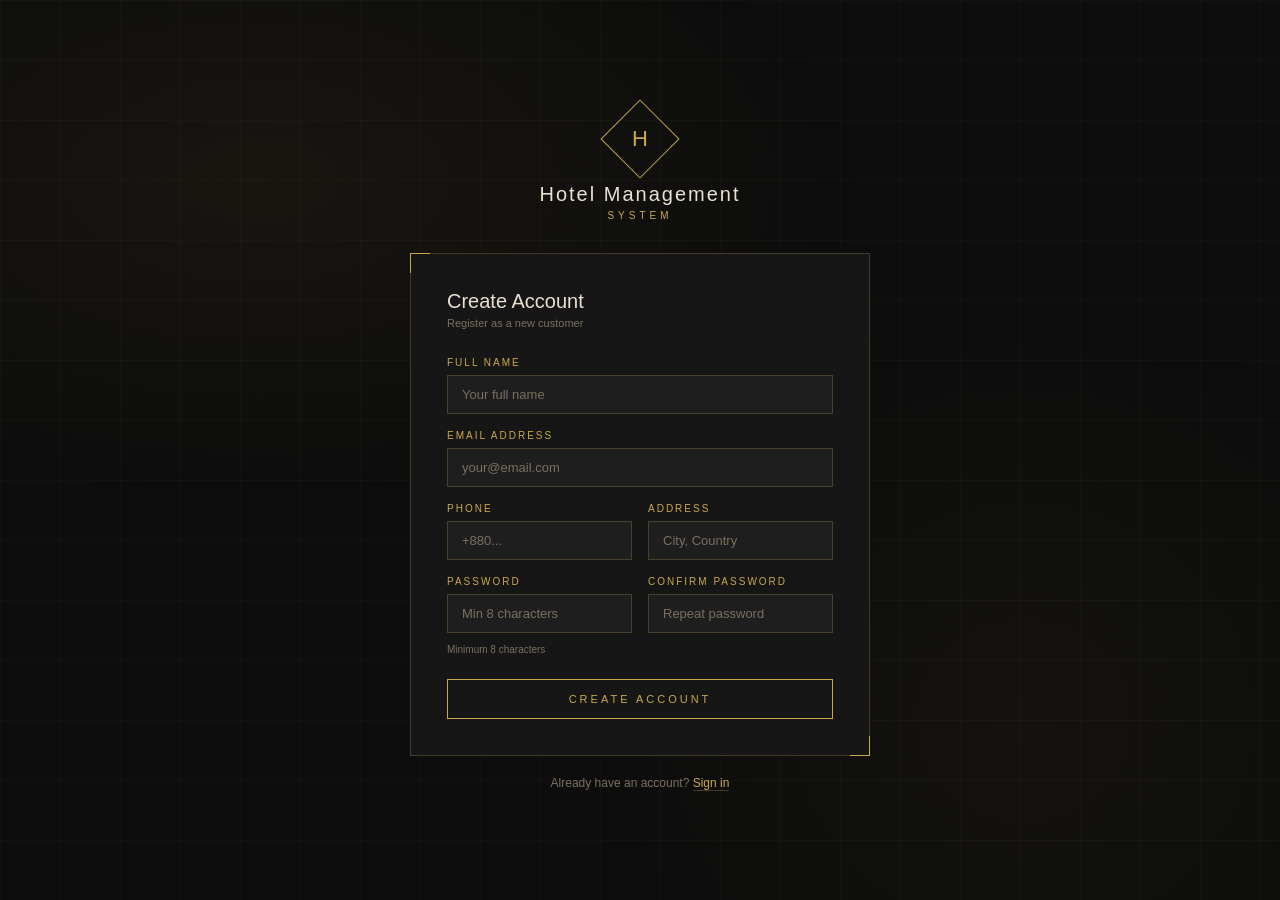
<file: register.html>
<!DOCTYPE html>
<html lang="en">

<head>
  <meta charset="UTF-8">
  <meta name="viewport" content="width=device-width, initial-scale=1.0">
  <title>Hotel Management System — Register</title>
  <style>
    *,
    *::before,
    *::after {
      box-sizing: border-box;
      margin: 0;
      padding: 0;
    }

    :root {
      --gold: #c9a84c;
      --dark: #0d0d0d;
      --dark2: #161616;
      --dark3: #1e1e1e;
      --border: rgba(201, 168, 76, 0.25);
      --text: #e8e0d0;
      --text-muted: #7a7060;
      --error: #e05a5a;
      --green: #4cc97a;
    }

    html,
    body {
      min-height: 100%;
      background: var(--dark);
      color: var(--text);
      font-family: 'Segoe UI', Tahoma, Arial, sans-serif;
    }

    body {
      display: flex;
      align-items: center;
      justify-content: center;
      min-height: 100vh;
      position: relative;
      overflow-x: hidden;
      padding: 20px;
    }

    .bg-pattern {
      position: fixed;
      inset: 0;
      background:
        radial-gradient(ellipse 80% 60% at 20% 20%, rgba(201, 168, 76, 0.06) 0%, transparent 60%),
        radial-gradient(ellipse 60% 80% at 80% 80%, rgba(201, 168, 76, 0.04) 0%, transparent 60%);
    }

    .bg-lines {
      position: fixed;
      inset: 0;
      background-image:
        linear-gradient(rgba(201, 168, 76, 0.03) 1px, transparent 1px),
        linear-gradient(90deg, rgba(201, 168, 76, 0.03) 1px, transparent 1px);
      background-size: 60px 60px;
    }

    .wrap {
      position: relative;
      z-index: 10;
      width: 100%;
      max-width: 460px;
      animation: fadeIn 0.6s ease;
    }

    .hotel-brand {
      text-align: center;
      margin-bottom: 32px;
    }

    .hotel-emblem {
      width: 56px;
      height: 56px;
      border: 1px solid var(--gold);
      display: inline-flex;
      align-items: center;
      justify-content: center;
      margin-bottom: 16px;
      transform: rotate(45deg);
    }

    .hotel-emblem span {
      font-size: 22px;
      color: var(--gold);
      transform: rotate(-45deg);
      display: block;
      line-height: 1;
    }

    .hotel-brand h1 {
      font-size: 20px;
      font-weight: 500;
      letter-spacing: 2px;
      color: var(--text);
    }

    .hotel-brand p {
      font-size: 10px;
      letter-spacing: 4px;
      text-transform: uppercase;
      color: var(--gold);
      margin-top: 4px;
    }

    .card {
      background: var(--dark2);
      border: 1px solid var(--border);
      padding: 36px;
      position: relative;
    }

    .card::before,
    .card::after {
      content: '';
      position: absolute;
      width: 20px;
      height: 20px;
      border-color: var(--gold);
      border-style: solid;
    }

    .card::before {
      top: -1px;
      left: -1px;
      border-width: 1px 0 0 1px;
    }

    .card::after {
      bottom: -1px;
      right: -1px;
      border-width: 0 1px 1px 0;
    }

    .card h2 {
      font-size: 20px;
      font-weight: 500;
      color: var(--text);
      margin-bottom: 4px;
    }

    .card .sub {
      font-size: 11px;
      color: var(--text-muted);
      margin-bottom: 28px;
    }

    .form-grid {
      display: grid;
      grid-template-columns: 1fr 1fr;
      gap: 16px;
    }

    .full {
      grid-column: 1 / -1;
    }

    .form-group {
      display: flex;
      flex-direction: column;
      gap: 7px;
    }

    .form-group label {
      font-size: 10px;
      letter-spacing: 2px;
      text-transform: uppercase;
      color: var(--gold);
    }

    .form-group input {
      background: var(--dark3);
      border: 1px solid var(--border);
      color: var(--text);
      padding: 11px 14px;
      font-family: 'Segoe UI', Tahoma, Arial, sans-serif;
      font-size: 13px;
      outline: none;
      transition: border-color 0.2s;
      width: 100%;
    }

    .form-group input:focus {
      border-color: var(--gold);
    }

    .form-group input::placeholder {
      color: var(--text-muted);
    }

    .password-hint {
      font-size: 10px;
      color: var(--text-muted);
      margin-top: 4px;
    }

    .btn {
      width: 100%;
      background: transparent;
      border: 1px solid var(--gold);
      color: var(--gold);
      padding: 13px;
      font-family: 'Segoe UI', Tahoma, Arial, sans-serif;
      font-size: 11px;
      letter-spacing: 3px;
      text-transform: uppercase;
      cursor: pointer;
      margin-top: 24px;
      transition: all 0.3s;
      position: relative;
      overflow: hidden;
    }

    .btn::before {
      content: '';
      position: absolute;
      inset: 0;
      background: var(--gold);
      transform: scaleX(0);
      transform-origin: left;
      transition: transform 0.3s;
      z-index: -1;
    }

    .btn:hover {
      color: var(--dark);
    }

    .btn:hover::before {
      transform: scaleX(1);
    }

    .btn:disabled {
      opacity: 0.5;
      cursor: not-allowed;
    }

    .alert {
      padding: 11px 14px;
      font-size: 12px;
      margin-top: 16px;
      border: 1px solid;
      display: none;
    }

    .alert.show {
      display: block;
    }

    .alert-error {
      color: var(--error);
      border-color: rgba(224, 90, 90, 0.3);
      background: rgba(224, 90, 90, 0.08);
    }

    .alert-success {
      color: var(--green);
      border-color: rgba(76, 201, 122, 0.3);
      background: rgba(76, 201, 122, 0.08);
    }

    .login-link {
      text-align: center;
      margin-top: 20px;
      font-size: 12px;
      color: var(--text-muted);
    }

    .login-link a {
      color: var(--gold);
      text-decoration: none;
      border-bottom: 1px solid rgba(201, 168, 76, 0.3);
      transition: border-color 0.2s;
    }

    .login-link a:hover {
      border-color: var(--gold);
    }

    .loading-spinner {
      display: inline-block;
      width: 13px;
      height: 13px;
      border: 2px solid transparent;
      border-top-color: currentColor;
      border-radius: 50%;
      animation: spin 0.7s linear infinite;
      vertical-align: middle;
      margin-right: 6px;
    }

    @keyframes spin {
      to {
        transform: rotate(360deg);
      }
    }

    @keyframes fadeIn {
      from {
        opacity: 0;
        transform: translateY(20px);
      }

      to {
        opacity: 1;
        transform: translateY(0);
      }
    }
  </style>
</head>

<body>
  <div class="bg-pattern"></div>
  <div class="bg-lines"></div>

  <div class="wrap">
    <div class="hotel-brand">
      <div class="hotel-emblem"><span>H</span></div>
      <h1>Hotel Management</h1>
      <p>System</p>
    </div>

    <div class="card">
      <h2>Create Account</h2>
      <p class="sub">Register as a new customer</p>

      <div class="form-grid">
        <div class="form-group full">
          <label>Full Name</label>
          <input type="text" id="name" placeholder="Your full name">
        </div>
        <div class="form-group full">
          <label>Email Address</label>
          <input type="email" id="email" placeholder="your@email.com">
        </div>
        <div class="form-group">
          <label>Phone</label>
          <input type="tel" id="phone" placeholder="+880...">
        </div>
        <div class="form-group">
          <label>Address</label>
          <input type="text" id="address" placeholder="City, Country">
        </div>
        <div class="form-group">
          <label>Password</label>
          <input type="password" id="password" placeholder="Min 8 characters">
          <span class="password-hint">Minimum 8 characters</span>
        </div>
        <div class="form-group">
          <label>Confirm Password</label>
          <input type="password" id="confirm" placeholder="Repeat password">
        </div>
      </div>

      <button class="btn" id="regBtn" onclick="doRegister()">Create Account</button>

      <div class="alert alert-error" id="errMsg"></div>
      <div class="alert alert-success" id="okMsg"></div>
    </div>

    <div class="login-link">Already have an account? <a href="index.html">Sign in</a></div>
  </div>

  <script>
    fetch('api/session.php').then(r => r.json()).then(d => {
      if (d.loggedIn) window.location.href = 'dashboard.html';
    });

    async function doRegister() {
      const btn = document.getElementById('regBtn');
      const err = document.getElementById('errMsg');
      const ok = document.getElementById('okMsg');

      err.classList.remove('show');
      ok.classList.remove('show');

      const name = document.getElementById('name').value.trim();
      const email = document.getElementById('email').value.trim();
      const phone = document.getElementById('phone').value.trim();
      const address = document.getElementById('address').value.trim();
      const password = document.getElementById('password').value;
      const confirm = document.getElementById('confirm').value;

      // Validation
      if (!name || !email || !password || !confirm) {
        err.textContent = 'Name, email and password are required.';
        err.classList.add('show'); return;
      }

      const emailReg = /^[^\s@]+@[^\s@]+\.[^\s@]+$/;
      if (!emailReg.test(email)) {
        err.textContent = 'Please enter a valid email address.';
        err.classList.add('show'); return;
      }

      if (password.length < 8) {
        err.textContent = 'Password must be at least 8 characters.';
        err.classList.add('show'); return;
      }

      if (password !== confirm) {
        err.textContent = 'Passwords do not match.';
        err.classList.add('show'); return;
      }

      btn.disabled = true;
      btn.innerHTML = '<span class="loading-spinner"></span>Creating Account...';

      try {
        const res = await fetch('api/register.php', {
          method: 'POST',
          headers: { 'Content-Type': 'application/json' },
          body: JSON.stringify({ name, email, phone, address, password })
        });
        const data = await res.json();

        if (data.success) {
          ok.textContent = 'Account created! Redirecting to login...';
          ok.classList.add('show');
          setTimeout(() => window.location.href = 'index.html', 2000);
        } else {
          err.textContent = data.error || 'Registration failed.';
          err.classList.add('show');
          btn.disabled = false;
          btn.innerHTML = 'Create Account';
        }
      } catch {
        err.textContent = 'Server error. Please try again.';
        err.classList.add('show');
        btn.disabled = false;
        btn.innerHTML = 'Create Account';
      }
    }
  </script>
</body>

</html>
</file>
